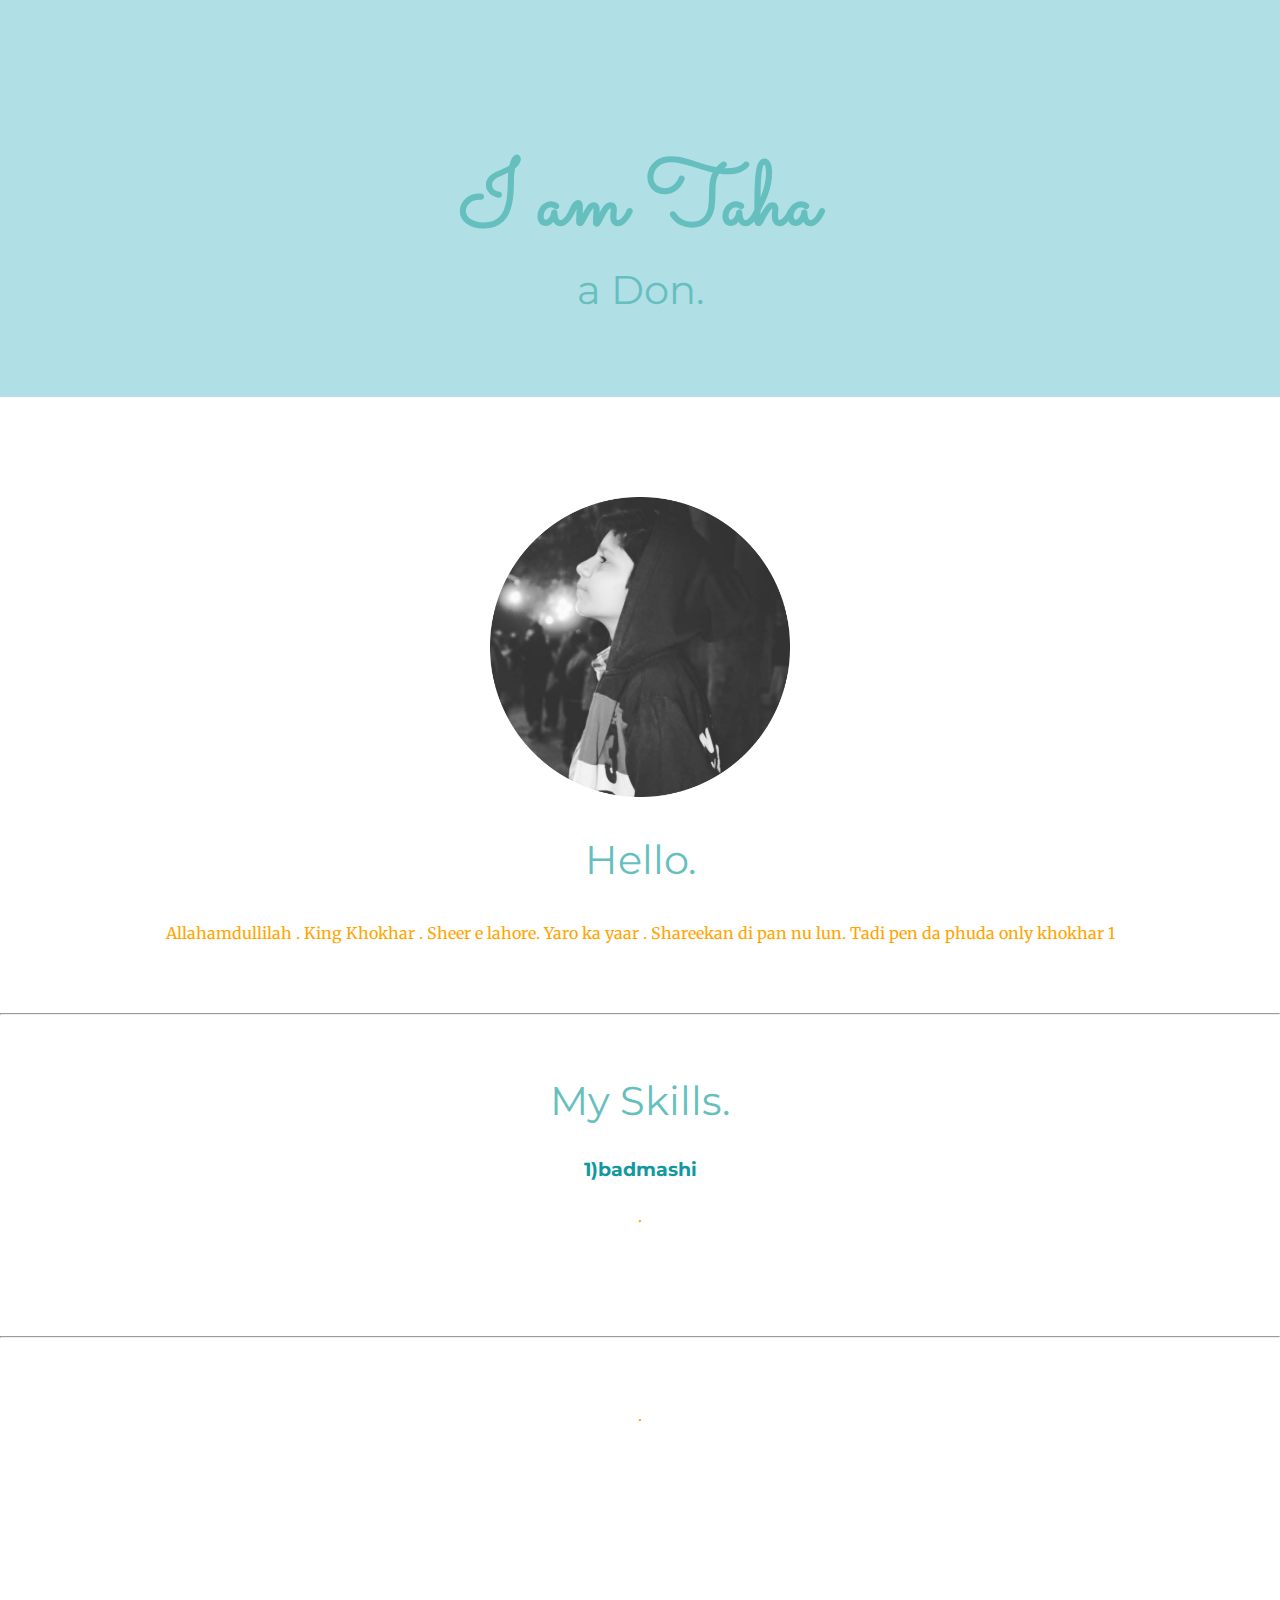
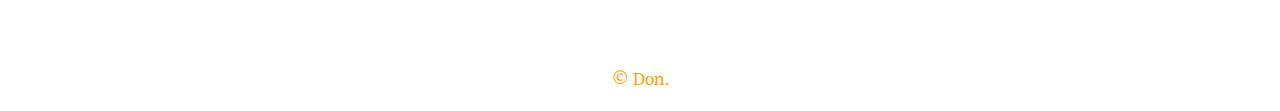
<file: Index.html>
<!DOCTYPE html>
<html>
    <head>
        <meta charset="utf-8">
        <title>Don</title>
        <link rel="stylesheet" href="styles.css">
        <link rel="<link rel="preconnect" href="https://fonts.googleapis.com">
<link rel="preconnect" href="https://fonts.gstatic.com" crossorigin>
<link href="https://fonts.googleapis.com/css2?family=Merriweather&family=Montserrat&family=Sacramento&display=swap" rel="stylesheet">
        
    </head>
    <body>
        <div class="top-container">
           
          <h1>I am Taha</h1>
          <h2>a Don.</h2>
            
        </div>
       
       <div class="middle-container">
  <div class="profile">
    <img height="300px"src="Don.png" alt="Don's photo">
    <h2>Hello.</h2>
    <p class="intro">Allahamdullilah . King Khokhar . Sheer e lahore. Yaro ka yaar . Shareekan di pan nu lun. Tadi pen da phuda only khokhar 1</p>
  </div>
  <br><br>
  <hr>
  <br>
  <div class="skills">
    <h2>My Skills.</h2>
    <div class="skill-row">
      <h3>1)badmashi </h3>
      <p>.</p><br>
    </div><br>
    <div class="skill-row">
      
      
    </div>
  </div><br><br>
  <hr><br>
 
    <h2></h2>
    <h3></h3>
    <p>.</p><br>
    <br><br>
    
  </div>
  <br>
</div>

<br>
<div class="bottom-container">
  
  <p class="end">© Don.</p>


       
       
       
       
       
       
         
   </body>          
</html>
</file>
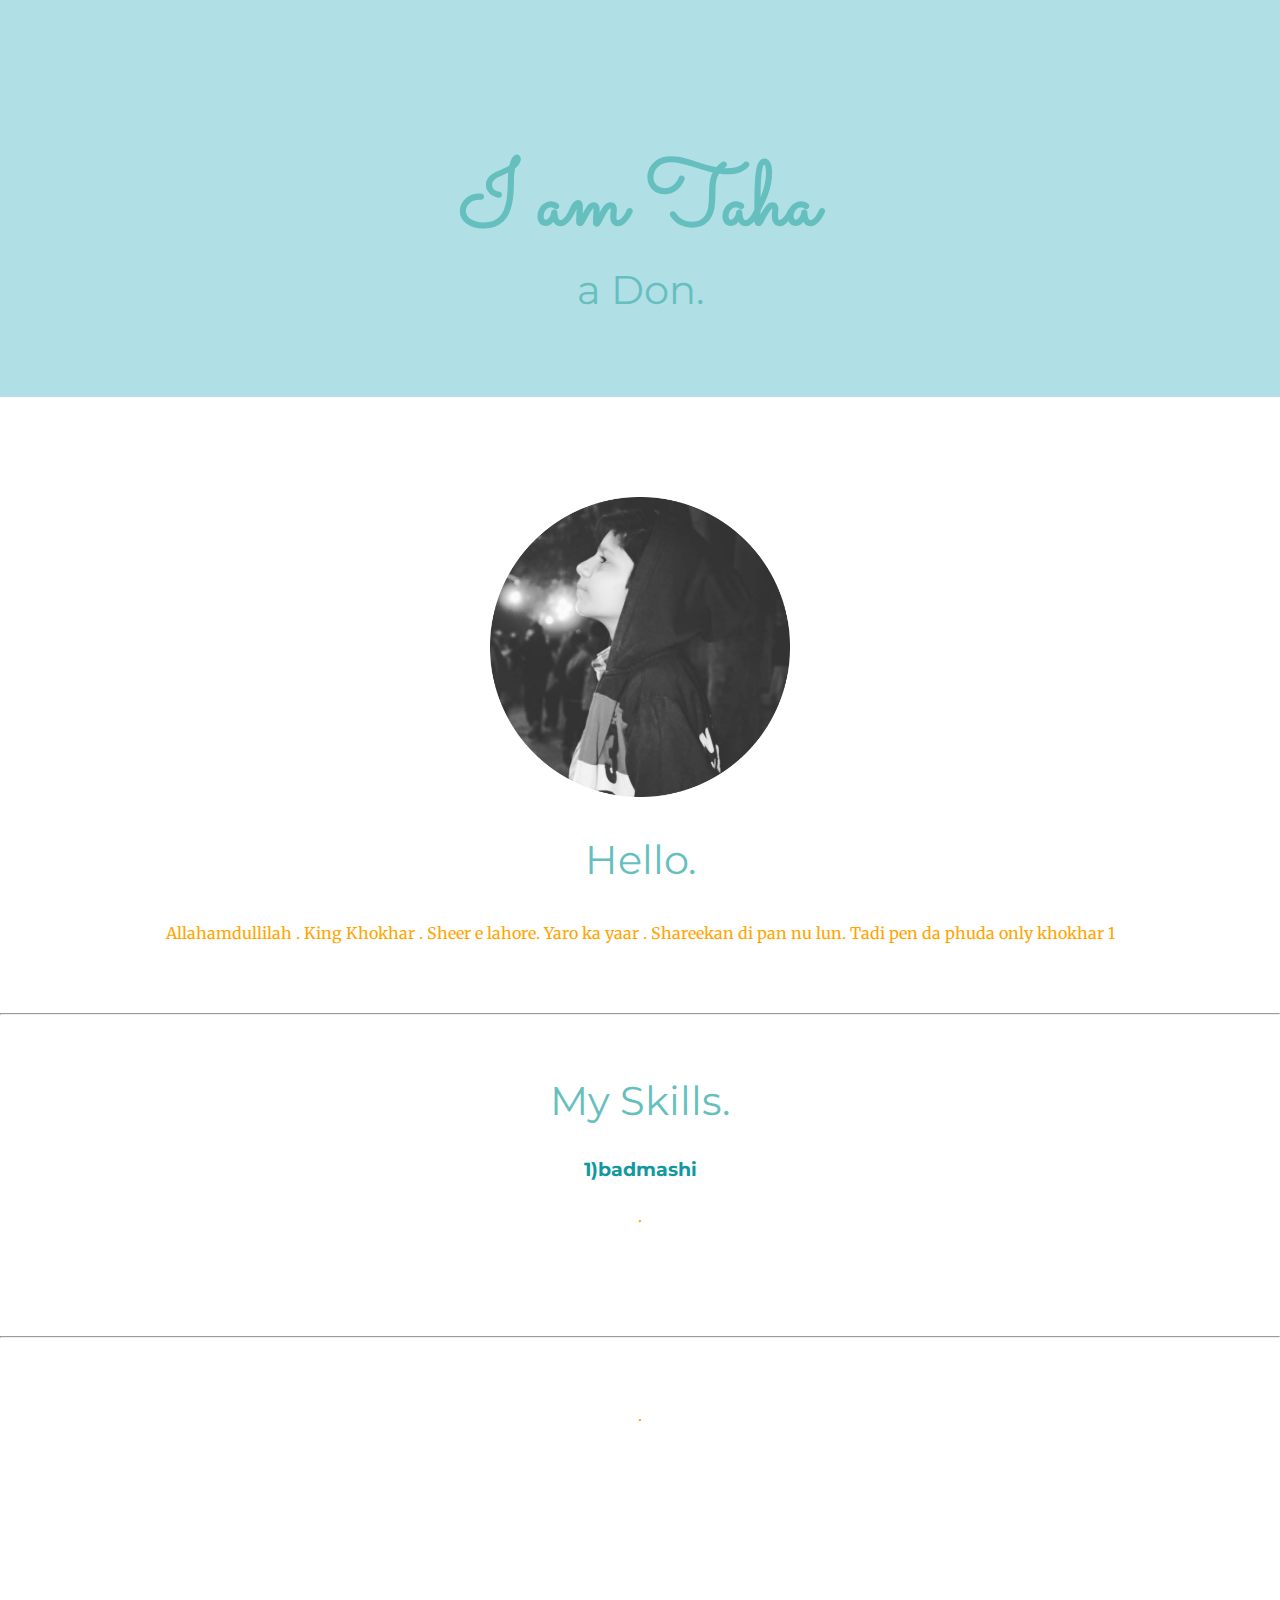
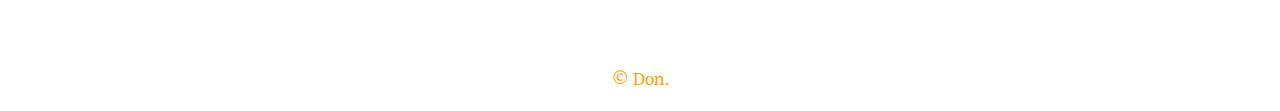
<file: ammar.html>
<!DOCTYPE html>
<html>
    <head>
        <meta charset="utf-8">
        <title>Don</title>
        <link rel="stylesheet" href="styles.css">
        <link rel="<link rel="preconnect" href="https://fonts.googleapis.com">
<link rel="preconnect" href="https://fonts.gstatic.com" crossorigin>
<link href="https://fonts.googleapis.com/css2?family=Merriweather&family=Montserrat&family=Sacramento&display=swap" rel="stylesheet">
        
    </head>
    <body>
        <div class="top-container">
           
          <h1>I am Taha</h1>
          <h2>a Don.</h2>
            
        </div>
       
       <div class="middle-container">
  <div class="profile">
    <img height="300px"src="Don.png" alt="Don's photo">
    <h2>Hello.</h2>
    <p class="intro">Allahamdullilah . King Khokhar . Sheer e lahore. Yaro ka yaar . Shareekan di pan nu lun. Tadi pen da phuda only khokhar 1</p>
  </div>
  <br><br>
  <hr>
  <br>
  <div class="skills">
    <h2>My Skills.</h2>
    <div class="skill-row">
      <h3>1)badmashi </h3>
      <p>.</p><br>
    </div><br>
    <div class="skill-row">
      
      
    </div>
  </div><br><br>
  <hr><br>
 
    <h2></h2>
    <h3></h3>
    <p>.</p><br>
    <br><br>
    
  </div>
  <br>
</div>

<br>
<div class="bottom-container">
  
  <p class="end">© Don.</p>


       
       
       
       
       
       
         
   </body>          
</html>
</file>
<file: styles.css>
.top-container{background-color: powderblue;
margin-top:0px;
padding: 50px;
}


.middle-container{
    
    margin: 100px 0;

}
          





body{
     
     margin:0;
     text-align: center; 
font-family:  'merriweather',serif;
    color: orange;
}




h1{
    position: relative;
    top:40px;
    font-family: 'Sacramento', cursive  ;
    font-size: 5.625rem;
    margin:50px auto 0 auto;
    color: #66BFBF;
    
}

h2{
 font-family: 'Montserrat',Sans-Serif;
 font-size: 2.5rem;
 color: #66BFBF;
 font-weight: normal;    
}


h3{
     font-family: 'Montserrat',Sans-Serif;
    color: #11999E;
}



p{position: relative;
  line-height: 2;

  

.profile{
    color: #40514E;
}

hr{
    
    border-style: none;
    border-top-style: dotted;
    border-color:grey;
    border-width: 5px;
    width: 6%;
    
}

.bottom-container{
    background-color: powderblue;
    padding: 50px;
    margin-bottom: 0px;
   
    
}

.don{height: 10px;

}


.footer-link{
    color: #11999E;
    text-decoration: none;
    
}



.end{
    background-color: powderblue;
}
</file>
